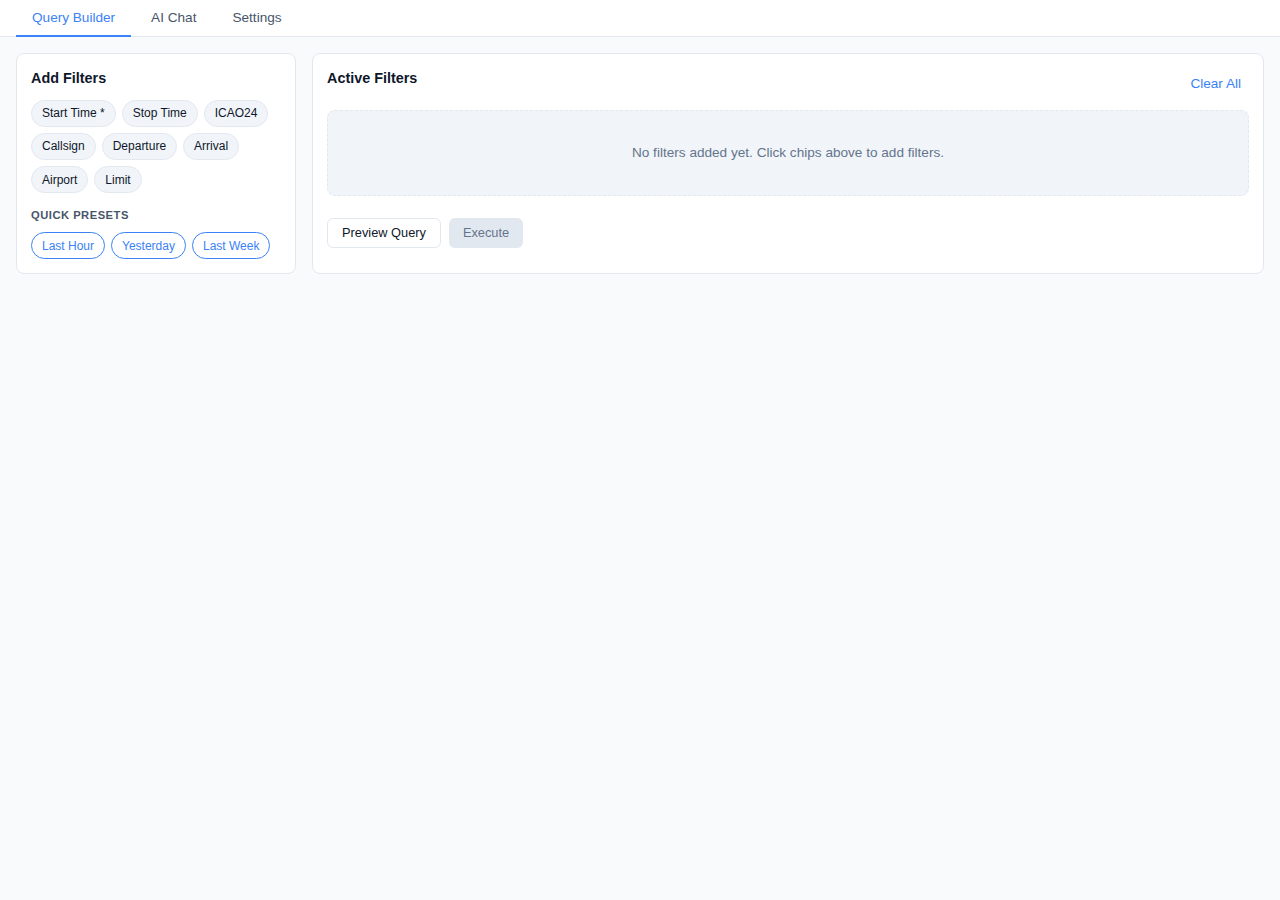
<file: src/ostk/gui/web/index.html>
<!DOCTYPE html>
<html lang="en">
<head>
    <meta charset="UTF-8">
    <meta name="viewport" content="width=device-width, initial-scale=1.0">
    <title>OSTK - OpenSky ToolKit</title>
    <link rel="stylesheet" href="css/style.css">
</head>
<body>
    <div class="app">
        <!-- Navigation Tabs -->
        <nav class="tabs">
            <button class="tab active" data-page="query">Query Builder</button>
            <button class="tab" data-page="chat">AI Chat</button>
            <button class="tab" data-page="settings">Settings</button>
        </nav>

        <!-- Query Page -->
        <div id="query-page" class="page active">
            <div class="query-container">
                <div class="filters-panel">
                    <h3>Add Filters</h3>
                    <div class="filter-chips">
                        <button class="chip" data-filter="start">Start Time *</button>
                        <button class="chip" data-filter="stop">Stop Time</button>
                        <button class="chip" data-filter="icao24">ICAO24</button>
                        <button class="chip" data-filter="callsign">Callsign</button>
                        <button class="chip" data-filter="departure_airport">Departure</button>
                        <button class="chip" data-filter="arrival_airport">Arrival</button>
                        <button class="chip" data-filter="airport">Airport</button>
                        <button class="chip" data-filter="limit">Limit</button>
                    </div>

                    <h4>Quick Presets</h4>
                    <div class="preset-chips">
                        <button class="chip preset" data-preset="last_hour">Last Hour</button>
                        <button class="chip preset" data-preset="yesterday">Yesterday</button>
                        <button class="chip preset" data-preset="last_week">Last Week</button>
                    </div>
                </div>

                <div class="active-filters-panel">
                    <div class="panel-header">
                        <h3>Active Filters</h3>
                        <button id="clear-filters" class="btn-text">Clear All</button>
                    </div>
                    <div id="active-filters" class="active-filters"></div>

                    <div class="query-actions">
                        <button id="preview-btn" class="btn btn-secondary">Preview Query</button>
                        <button id="execute-btn" class="btn btn-primary" disabled>Execute</button>
                    </div>

                    <pre id="query-preview" class="query-preview hidden"></pre>
                </div>
            </div>

            <!-- Execution Panel -->
            <div id="execution-panel" class="execution-panel hidden">
                <div class="execution-header">
                    <div class="execution-status">
                        <div class="spinner-small"></div>
                        <span id="execution-status-text">Executing...</span>
                    </div>
                    <button id="cancel-btn" class="btn btn-small btn-danger">Cancel</button>
                </div>
                <div class="execution-log-container">
                    <div class="log-header" id="log-toggle">
                        <span>Execution Log</span>
                        <span class="toggle-icon">▼</span>
                    </div>
                    <pre id="execution-log" class="execution-log"></pre>
                </div>
            </div>

            <!-- Results -->
            <div id="query-results" class="results-container hidden">
                <div class="results-header">
                    <h3>Results <span id="row-count"></span></h3>
                    <div class="export-buttons">
                        <button id="export-csv" class="btn btn-primary">Save as CSV</button>
                        <button id="export-parquet" class="btn btn-secondary">Save as Parquet</button>
                    </div>
                </div>
            </div>
        </div>

        <!-- Chat Page -->
        <div id="chat-page" class="page">
            <div class="chat-container">
                <div id="chat-messages" class="chat-messages">
                    <div class="message assistant">
                        <div class="message-content">
                            <p>Hello! I'm your OpenSky assistant. Ask me about flight data, for example:</p>
                            <ul>
                                <li>"Show flights from Amsterdam to London yesterday"</li>
                                <li>"Get trajectory for aircraft 485A32 on Nov 8, 2025"</li>
                                <li>"Flights departing from EHAM in the last hour"</li>
                            </ul>
                            <p class="agent-status" id="agent-status"></p>
                        </div>
                    </div>
                </div>

                <div class="chat-input-container">
                    <textarea id="chat-input" placeholder="Type your query..." rows="2"></textarea>
                    <button id="send-btn" class="btn btn-primary">Send</button>
                </div>
            </div>
        </div>

        <!-- Settings Page -->
        <div id="settings-page" class="page">
            <div class="settings-container">
                <section class="settings-section">
                    <h3>OpenSky Credentials</h3>
                    <div class="form-row">
                        <label>Username</label>
                        <input type="text" id="opensky-username" placeholder="Your OpenSky username">
                    </div>
                    <div class="form-row">
                        <label>Password</label>
                        <div class="input-with-toggle">
                            <input type="password" id="opensky-password" placeholder="Your OpenSky password">
                            <button type="button" class="toggle-visibility" onclick="togglePassword('opensky-password', this)">👁</button>
                        </div>
                    </div>
                    <button id="save-opensky" class="btn btn-primary">Save</button>
                </section>

                <section class="settings-section">
                    <h3>LLM Provider</h3>
                    <div class="form-row">
                        <label>Provider</label>
                        <select id="llm-provider">
                            <option value="groq">Groq (Recommended)</option>
                            <option value="openai">OpenAI</option>
                            <option value="ollama">Ollama (Local)</option>
                        </select>
                    </div>

                    <div id="groq-settings" class="provider-settings">
                        <div class="form-row">
                            <label>API Key</label>
                            <div class="input-with-toggle">
                                <input type="password" id="groq-api-key" placeholder="gsk_...">
                                <button type="button" class="toggle-visibility" onclick="togglePassword('groq-api-key', this)">👁</button>
                            </div>
                        </div>
                        <small class="form-hint">Get your <b>free key</b> at <a href="https://console.groq.com" target="_blank">console.groq.com</a></small>
                        <div class="form-row">
                            <label>Model</label>
                            <div class="input-with-button">
                                <select id="groq-model">
                                    <option value="openai/gpt-oss-120b">openai/gpt-oss-120b (default)</option>
                                </select>
                                <button type="button" class="btn btn-small" id="fetch-groq-models">Fetch</button>
                            </div>
                        </div>
                        <small class="form-hint">Click Fetch to get latest models, sorted by size</small>
                    </div>

                    <div id="openai-settings" class="provider-settings hidden">
                        <div class="form-row">
                            <label>API Key</label>
                            <div class="input-with-toggle">
                                <input type="password" id="openai-api-key" placeholder="sk-...">
                                <button type="button" class="toggle-visibility" onclick="togglePassword('openai-api-key', this)">👁</button>
                            </div>
                        </div>
                        <div class="form-row">
                            <label>Model</label>
                            <select id="openai-model">
                                <option value="gpt-4o">gpt-4o</option>
                                <option value="gpt-4o-mini">gpt-4o-mini</option>
                                <option value="gpt-4-turbo">gpt-4-turbo</option>
                            </select>
                        </div>
                    </div>

                    <div id="ollama-settings" class="provider-settings hidden">
                        <div class="form-row">
                            <label>Base URL</label>
                            <input type="text" id="ollama-url" value="http://localhost:11434">
                        </div>
                        <div class="form-row">
                            <label>Model</label>
                            <select id="ollama-model">
                                <option value="llama3.1:8b">llama3.1:8b</option>
                                <option value="qwen2.5-coder:7b">qwen2.5-coder:7b</option>
                                <option value="mistral:7b">mistral:7b</option>
                            </select>
                        </div>
                    </div>

                    <button id="save-llm" class="btn btn-primary">Save</button>
                </section>
            </div>
        </div>

        <!-- Loading Overlay -->
        <div id="loading" class="loading-overlay hidden">
            <div class="spinner"></div>
            <p id="loading-text">Loading...</p>
        </div>

        <!-- Toast Notifications -->
        <div id="toast" class="toast hidden"></div>
    </div>

    <!-- Filter Modal -->
    <div id="filter-modal" class="modal hidden">
        <div class="modal-content">
            <h3 id="modal-title">Add Filter</h3>
            <div class="form-group">
                <label id="modal-label"></label>
                <input type="text" id="modal-input">
            </div>
            <div class="modal-actions">
                <button id="modal-cancel" class="btn btn-secondary">Cancel</button>
                <button id="modal-confirm" class="btn btn-primary">Add</button>
            </div>
        </div>
    </div>

    <script src="js/app.js"></script>
</body>
</html>
</file>
<file: src/ostk/gui/web/css/style.css>
/* OSTK - Clean Light Theme */

:root {
    --bg-primary: #ffffff;
    --bg-secondary: #f8fafc;
    --bg-tertiary: #f1f5f9;
    --bg-hover: #e2e8f0;
    --text-primary: #0f172a;
    --text-secondary: #475569;
    --text-muted: #64748b;
    --accent: #3b82f6;
    --accent-light: #eff6ff;
    --accent-hover: #2563eb;
    --success: #10b981;
    --success-light: #ecfdf5;
    --warning: #f59e0b;
    --error: #ef4444;
    --error-light: #fef2f2;
    --border: #e2e8f0;
    --border-light: #f1f5f9;
    --radius: 12px;
    --radius-sm: 8px;
}

* {
    margin: 0;
    padding: 0;
    box-sizing: border-box;
}

body {
    font-family: -apple-system, BlinkMacSystemFont, 'Segoe UI', 'Inter', Roboto, sans-serif;
    background: var(--bg-secondary);
    color: var(--text-primary);
    line-height: 1.5;
    font-size: 13px;
    -webkit-font-smoothing: antialiased;
}

/* Ensure pre/code elements are always selectable */
pre,
code {
    -webkit-user-select: text !important;
    -moz-user-select: text !important;
    user-select: text !important;
}

.app {
    display: flex;
    flex-direction: column;
    height: 100vh;
    overflow: hidden;
}

/* Navigation Tabs */
.tabs {
    display: flex;
    background: var(--bg-primary);
    border-bottom: 1px solid var(--border);
    padding: 0 1rem;
    gap: 0.25rem;
}

.tab {
    padding: 0.625rem 1rem;
    background: none;
    border: none;
    color: var(--text-secondary);
    font-size: 0.85rem;
    font-weight: 500;
    cursor: pointer;
    border-bottom: 2px solid transparent;
    transition: all 0.2s ease;
    margin-bottom: -1px;
}

.tab:hover {
    color: var(--text-primary);
    background: var(--bg-tertiary);
    border-radius: var(--radius-sm) var(--radius-sm) 0 0;
}

.tab.active {
    color: var(--accent);
    border-bottom-color: var(--accent);
    background: var(--bg-primary);
}

/* Pages */
.page {
    display: none;
    flex: 1;
    overflow: auto;
    padding: 1rem;
}

.page.active {
    display: block;
}

/* Query Page */
.query-container {
    display: grid;
    grid-template-columns: 280px 1fr;
    gap: 1rem;
}

.filters-panel,
.active-filters-panel {
    background: var(--bg-primary);
    border-radius: var(--radius-sm);
    padding: 0.875rem;
    border: 1px solid var(--border);
}

.filters-panel h3,
.active-filters-panel h3 {
    margin-bottom: 0.625rem;
    font-size: 0.9rem;
    font-weight: 600;
    color: var(--text-primary);
}

.filters-panel h4 {
    margin: 0.875rem 0 0.5rem;
    font-size: 0.7rem;
    font-weight: 600;
    color: var(--text-secondary);
    text-transform: uppercase;
    letter-spacing: 0.5px;
}

.filter-chips,
.preset-chips {
    display: flex;
    flex-wrap: wrap;
    gap: 0.375rem;
}

.chip {
    padding: 0.35rem 0.625rem;
    background: var(--bg-tertiary);
    border: 1px solid var(--border);
    border-radius: 16px;
    color: var(--text-primary);
    font-size: 0.75rem;
    font-weight: 500;
    cursor: pointer;
    transition: all 0.15s ease;
}

.chip:hover {
    background: var(--accent-light);
    border-color: var(--accent);
    color: var(--accent);
}

.chip.preset {
    background: var(--bg-primary);
    border-color: var(--accent);
    color: var(--accent);
}

.chip.preset:hover {
    background: var(--accent);
    color: white;
}

.panel-header {
    display: flex;
    justify-content: space-between;
    align-items: center;
    margin-bottom: 0.625rem;
}

.active-filters {
    min-height: 60px;
    margin-bottom: 0.625rem;
}

.filter-item {
    display: flex;
    justify-content: space-between;
    align-items: center;
    padding: 0.5rem 0.75rem;
    background: var(--bg-tertiary);
    border-radius: 6px;
    margin-bottom: 0.5rem;
    border: 1px solid var(--border-light);
}

.filter-item .label {
    font-weight: 600;
    color: var(--accent);
    font-size: 0.8rem;
}

.filter-item .value {
    color: var(--text-primary);
    font-family: 'SF Mono', 'Fira Code', monospace;
    font-size: 0.85rem;
}

.filter-item .remove {
    background: none;
    border: none;
    color: var(--text-muted);
    cursor: pointer;
    font-size: 1.1rem;
    padding: 0 0.25rem;
    line-height: 1;
    border-radius: 4px;
    transition: all 0.15s;
}

.filter-item .remove:hover {
    color: var(--error);
    background: var(--error-light);
}

.query-actions {
    display: flex;
    gap: 0.5rem;
    margin-top: auto;
    padding-top: 0.75rem;
}

.query-preview {
    margin-top: 0.75rem;
    padding: 0.625rem;
    background: var(--bg-tertiary);
    border-radius: 6px;
    font-family: 'SF Mono', 'Fira Code', 'Consolas', monospace;
    font-size: 0.75rem;
    overflow-x: auto;
    white-space: pre-wrap;
    color: var(--success);
    border: 1px solid var(--border);
}

/* Results */
.results-container {
    margin-top: 1rem;
    background: var(--bg-primary);
    border-radius: var(--radius-sm);
    padding: 0.875rem;
    border: 1px solid var(--border);
}

.results-header {
    display: flex;
    justify-content: space-between;
    align-items: center;
}

.results-header h3 {
    font-size: 0.9rem;
    font-weight: 600;
}

#row-count {
    color: var(--text-secondary);
    font-weight: normal;
    font-size: 0.8rem;
}

.export-buttons {
    display: flex;
    gap: 0.5rem;
}

/* Chat Page */
.chat-container {
    display: flex;
    flex-direction: column;
    height: 100%;
    width: 100%;
}

.chat-messages {
    flex: 1;
    overflow-y: auto;
    padding: 0.75rem;
    display: flex;
    flex-direction: column;
    gap: 0.5rem;
    -webkit-user-select: text;
    user-select: text;
}

.message {
    max-width: 85%;
    padding: 0.625rem 0.875rem;
    border-radius: var(--radius);
    line-height: 1.4;
    -webkit-user-select: text;
    user-select: text;
    cursor: text;
}

.message.user {
    align-self: flex-end;
    background: #2d6a4f;
    color: white;
    border-bottom-right-radius: 4px;
}

.message.assistant {
    align-self: flex-start;
    background: var(--bg-primary);
    border: 1px solid var(--border);
    border-bottom-left-radius: 4px;
}

.message-content p {
    margin-bottom: 0.35rem;
}

.message-content p:last-child {
    margin-bottom: 0;
}

.message-content ul {
    margin-left: 1rem;
    margin-bottom: 0.35rem;
    color: var(--text-secondary);
}

.message-content li {
    margin-bottom: 0.125rem;
}

.message-content pre {
    background: var(--bg-tertiary);
    padding: 0.5rem;
    border-radius: var(--radius-sm);
    margin: 0.35rem 0;
    border: 1px solid var(--border);
    white-space: pre-wrap;
    word-wrap: break-word;
    overflow-wrap: break-word;
}

.message-content code {
    font-family: 'SF Mono', 'Fira Code', 'Consolas', monospace;
    font-size: 0.75rem;
    color: var(--text-primary);
    white-space: pre-wrap;
    word-wrap: break-word;
}

.message.error {
    background: var(--error-light);
    border: 1px solid var(--error);
    color: var(--error);
}

.agent-status {
    font-size: 0.8rem;
    color: var(--text-muted);
    margin-top: 0.5rem;
    padding-top: 0.5rem;
    border-top: 1px solid var(--border-light);
}

.agent-status.configured {
    color: var(--success);
}

.agent-status.error {
    color: var(--warning);
}

.chat-input-container {
    display: flex;
    gap: 0.5rem;
    padding: 0.625rem 0.75rem;
    background: var(--bg-primary);
    border: 1px solid var(--border);
}

#chat-input {
    flex: 1;
    padding: 0.5rem 0.75rem;
    background: var(--bg-secondary);
    border: 1px solid var(--border);
    border-radius: var(--radius-sm);
    color: var(--text-primary);
    font-size: 0.85rem;
    resize: none;
    font-family: inherit;
}

#chat-input:focus {
    outline: none;
    border-color: var(--accent);
}

#send-btn {
    padding: 0.4rem 1rem;
    align-self: flex-end;
    min-width: 60px;
}

#chat-input::placeholder {
    color: var(--text-muted);
}

/* Settings Page */
.settings-container {
    width: 100%;
}

.settings-section {
    background: var(--bg-primary);
    border-radius: var(--radius-sm);
    padding: 0.875rem;
    margin-bottom: 1rem;
    border: 1px solid var(--border);
}

.settings-section h3 {
    margin-bottom: 0.75rem;
    padding-bottom: 0.5rem;
    border-bottom: 1px solid var(--border);
    font-size: 0.9rem;
    font-weight: 600;
}

/* Inline form rows */
.form-row {
    display: flex;
    align-items: center;
    gap: 0.75rem;
    margin-bottom: 0.5rem;
}

.form-row label {
    flex: 0 0 80px;
    font-size: 0.8rem;
    font-weight: 500;
    color: var(--text-secondary);
}

.form-row input,
.form-row select {
    flex: 1;
    padding: 0.4rem 0.625rem;
    background: var(--bg-secondary);
    border: 1px solid var(--border);
    border-radius: 6px;
    color: var(--text-primary);
    font-size: 0.8rem;
    font-family: inherit;
    transition: all 0.15s;
}

.form-row input:focus,
.form-row select:focus {
    outline: none;
    border-color: var(--accent);
}

.form-hint {
    display: block;
    margin: -0.25rem 0 0.5rem 88px;
    font-size: 0.7rem;
    color: var(--text-muted);
}

.form-hint a {
    color: var(--accent);
}

/* Input with toggle (show/hide password) */
.input-with-toggle {
    flex: 1;
    display: flex;
    position: relative;
}

.input-with-toggle input {
    flex: 1;
    padding-right: 2rem;
}

.toggle-visibility {
    position: absolute;
    right: 0.5rem;
    top: 50%;
    transform: translateY(-50%);
    background: none;
    border: none;
    cursor: pointer;
    font-size: 0.85rem;
    opacity: 0.5;
    padding: 0;
}

.toggle-visibility:hover {
    opacity: 1;
}

/* Input with button */
.input-with-button {
    flex: 1;
    display: flex;
    gap: 0.5rem;
}

.input-with-button select {
    flex: 1;
}

/* Legacy form-group support (used in modal) */
.form-group {
    margin-bottom: 0.75rem;
}

.form-group label {
    display: block;
    margin-bottom: 0.375rem;
    font-size: 0.8rem;
    font-weight: 500;
    color: var(--text-secondary);
}

.form-group input,
.form-group select {
    width: 100%;
    padding: 0.4rem 0.625rem;
    background: var(--bg-secondary);
    border: 1px solid var(--border);
    border-radius: 6px;
    color: var(--text-primary);
    font-size: 0.8rem;
    font-family: inherit;
    transition: all 0.15s;
}

.form-group input:focus,
.form-group select:focus {
    outline: none;
    border-color: var(--accent);
}

.form-group small {
    display: block;
    margin-top: 0.5rem;
    font-size: 0.75rem;
    color: var(--text-muted);
}

.form-group small a {
    color: var(--accent);
    text-decoration: none;
}

.form-group small a:hover {
    text-decoration: underline;
}

.provider-settings {
    margin-top: 1.25rem;
    padding-top: 1.25rem;
    border-top: 1px solid var(--border-light);
}

/* Buttons */
.btn {
    padding: 0.4rem 0.875rem;
    border: none;
    border-radius: 6px;
    font-size: 0.8rem;
    font-weight: 500;
    cursor: pointer;
    transition: all 0.15s ease;
    font-family: inherit;
}

.btn-primary {
    background: var(--accent);
    color: white;
}

.btn-primary:hover {
    background: var(--accent-hover);
}

.btn-primary:disabled {
    background: var(--border);
    color: var(--text-muted);
    cursor: not-allowed;
}

.btn-secondary {
    background: var(--bg-primary);
    color: var(--text-primary);
    border: 1px solid var(--border);
}

.btn-secondary:hover {
    background: var(--bg-tertiary);
    border-color: var(--text-muted);
}

.btn-small {
    padding: 0.4rem 0.875rem;
    font-size: 0.8rem;
    background: var(--bg-tertiary);
    color: var(--text-primary);
    border: 1px solid var(--border);
}

.btn-small:hover {
    background: var(--bg-hover);
}

.btn-text {
    background: none;
    border: none;
    color: var(--accent);
    cursor: pointer;
    font-size: 0.85rem;
    padding: 0.25rem 0.5rem;
    border-radius: 4px;
}

.btn-text:hover {
    background: var(--accent-light);
}

/* Modal */
.modal {
    position: fixed;
    top: 0;
    left: 0;
    right: 0;
    bottom: 0;
    background: rgba(0, 0, 0, 0.4);
    backdrop-filter: blur(4px);
    display: flex;
    align-items: center;
    justify-content: center;
    z-index: 100;
}

.modal-content {
    background: var(--bg-primary);
    padding: 1.75rem;
    border-radius: var(--radius);
    min-width: 400px;
    max-width: 90%;
    border: 1px solid var(--border);
}

.modal-content h3 {
    margin-bottom: 1.25rem;
    font-size: 1.1rem;
    font-weight: 600;
}

.modal-actions {
    display: flex;
    justify-content: flex-end;
    gap: 0.75rem;
    margin-top: 1.5rem;
}

/* Loading Overlay */
.loading-overlay {
    position: fixed;
    top: 0;
    left: 0;
    right: 0;
    bottom: 0;
    background: rgba(255, 255, 255, 0.9);
    backdrop-filter: blur(4px);
    display: flex;
    flex-direction: column;
    align-items: center;
    justify-content: center;
    z-index: 200;
}

.spinner {
    width: 40px;
    height: 40px;
    border: 3px solid var(--border);
    border-top-color: var(--accent);
    border-radius: 50%;
    animation: spin 0.8s linear infinite;
}

@keyframes spin {
    to {
        transform: rotate(360deg);
    }
}

#loading-text {
    margin-top: 1rem;
    color: var(--text-secondary);
    font-size: 0.9rem;
}

/* Toast */
.toast {
    position: fixed;
    bottom: 1.5rem;
    left: 50%;
    transform: translateX(-50%);
    padding: 0.875rem 1.5rem;
    background: var(--bg-primary);
    border-radius: var(--radius-sm);
    z-index: 300;
    font-size: 0.9rem;
    border: 1px solid var(--border);
}

.toast.success {
    border-left: 4px solid var(--success);
    background: var(--success-light);
    color: var(--success);
}

.toast.error {
    border-left: 4px solid var(--error);
    background: var(--error-light);
    color: var(--error);
}

/* Utilities */
.hidden {
    display: none !important;
}

/* Code in chat with execute button */
.code-block {
    display: flex;
    flex-direction: column;
    gap: 0.5rem;
}

.code-block .execute-btn {
    align-self: flex-start;
    padding: 0.35rem 0.75rem;
    font-size: 0.75rem;
}

/* Chat execution panel */
.chat-execution {
    margin-top: 0.5rem;
    background: var(--bg-secondary);
    border-radius: var(--radius-sm);
    border: 1px solid var(--border);
    overflow: hidden;
}

.chat-execution .execution-header {
    padding: 0.5rem 0.75rem;
    background: var(--accent-light);
    border-bottom: 1px solid var(--border);
    display: flex;
    justify-content: space-between;
    align-items: center;
}

.chat-execution .execution-status {
    display: flex;
    align-items: center;
    gap: 0.5rem;
    font-size: 0.8rem;
    font-weight: 500;
    color: var(--accent);
}

.chat-execution .execution-log {
    padding: 0.5rem 0.75rem;
    font-family: 'SF Mono', 'Fira Code', 'Consolas', monospace;
    font-size: 0.7rem;
    line-height: 1.5;
    max-height: 120px;
    overflow-y: auto;
    color: var(--text-secondary);
    white-space: pre-wrap;
}

.chat-execution.complete .execution-status {
    color: var(--success);
}

.chat-execution.error .execution-status {
    color: var(--error);
}

.chat-execution .spinner-small {
    width: 14px;
    height: 14px;
    border: 2px solid var(--border);
    border-top-color: var(--accent);
    border-radius: 50%;
    animation: spin 0.8s linear infinite;
    display: none;
}

.chat-execution .export-buttons {
    padding: 0.5rem 0.75rem;
    border-top: 1px solid var(--border);
    display: flex;
    gap: 0.5rem;
}

/* Empty state */
.active-filters:empty::after {
    content: 'No filters added yet. Click chips above to add filters.';
    display: block;
    color: var(--text-muted);
    font-size: 0.85rem;
    text-align: center;
    padding: 2rem 1rem;
    background: var(--bg-tertiary);
    border-radius: var(--radius-sm);
    border: 1px dashed var(--border);
}

/* Scrollbar */
::-webkit-scrollbar {
    width: 8px;
    height: 8px;
}

::-webkit-scrollbar-track {
    background: var(--bg-secondary);
}

::-webkit-scrollbar-thumb {
    background: var(--border);
    border-radius: 4px;
}

::-webkit-scrollbar-thumb:hover {
    background: var(--text-muted);
}

/* Smooth transitions */
.tab,
.chip,
.btn,
.filter-item,
input,
select {
    transition: all 0.15s ease;
}

/* Focus states for accessibility */
button:focus-visible,
input:focus-visible,
select:focus-visible,
textarea:focus-visible {
    outline: 2px solid var(--accent);
    outline-offset: 2px;
}

/* Execution Panel */
.execution-panel {
    margin-top: 0.75rem;
    background: var(--bg-primary);
    border-radius: var(--radius-sm);
    border: 1px solid var(--border);
    overflow: hidden;
}

.execution-header {
    display: flex;
    justify-content: space-between;
    align-items: center;
    padding: 0.5rem 0.75rem;
    background: var(--accent-light);
    border-bottom: 1px solid var(--border);
}

.execution-status {
    display: flex;
    align-items: center;
    gap: 0.5rem;
    color: var(--accent);
    font-weight: 500;
    font-size: 0.8rem;
}

.spinner-small {
    width: 14px;
    height: 14px;
    border: 2px solid var(--border);
    border-top-color: var(--accent);
    border-radius: 50%;
    animation: spin 0.8s linear infinite;
    display: none;
}

.execution-panel.downloading .spinner-small {
    display: block;
    /* Only show during download phase */
}

.execution-panel.complete .execution-status {
    color: var(--success);
}

.execution-panel.error .execution-status {
    color: var(--error);
}

.btn-danger {
    background: var(--error-light);
    color: var(--error);
    border: 1px solid var(--error);
}

.btn-danger:hover {
    background: var(--error);
    color: white;
}

.execution-log-container {
    border-top: 1px solid var(--border-light);
    -webkit-user-select: text;
    user-select: text;
}

.log-header {
    display: flex;
    justify-content: space-between;
    align-items: center;
    padding: 0.375rem 0.75rem;
    background: var(--bg-tertiary);
    cursor: pointer;
    font-size: 0.7rem;
    font-weight: 500;
    color: var(--text-secondary);
    user-select: none;
}

.log-header:hover {
    background: var(--bg-hover);
}

.toggle-icon {
    transition: transform 0.2s;
}

.log-collapsed .toggle-icon {
    transform: rotate(-90deg);
}

.log-collapsed .execution-log {
    display: none;
}

.execution-log {
    margin: 0;
    padding: 0.5rem 0.75rem;
    background: var(--bg-primary);
    font-family: 'SF Mono', 'Fira Code', 'Consolas', monospace;
    font-size: 0.7rem;
    line-height: 1.5;
    max-height: 150px;
    overflow-y: auto;
    color: var(--text-secondary);
    white-space: pre-wrap;
    word-break: break-all;
    -webkit-user-select: text !important;
    -moz-user-select: text !important;
    -ms-user-select: text !important;
    user-select: text !important;
    cursor: text;
}
</file>
